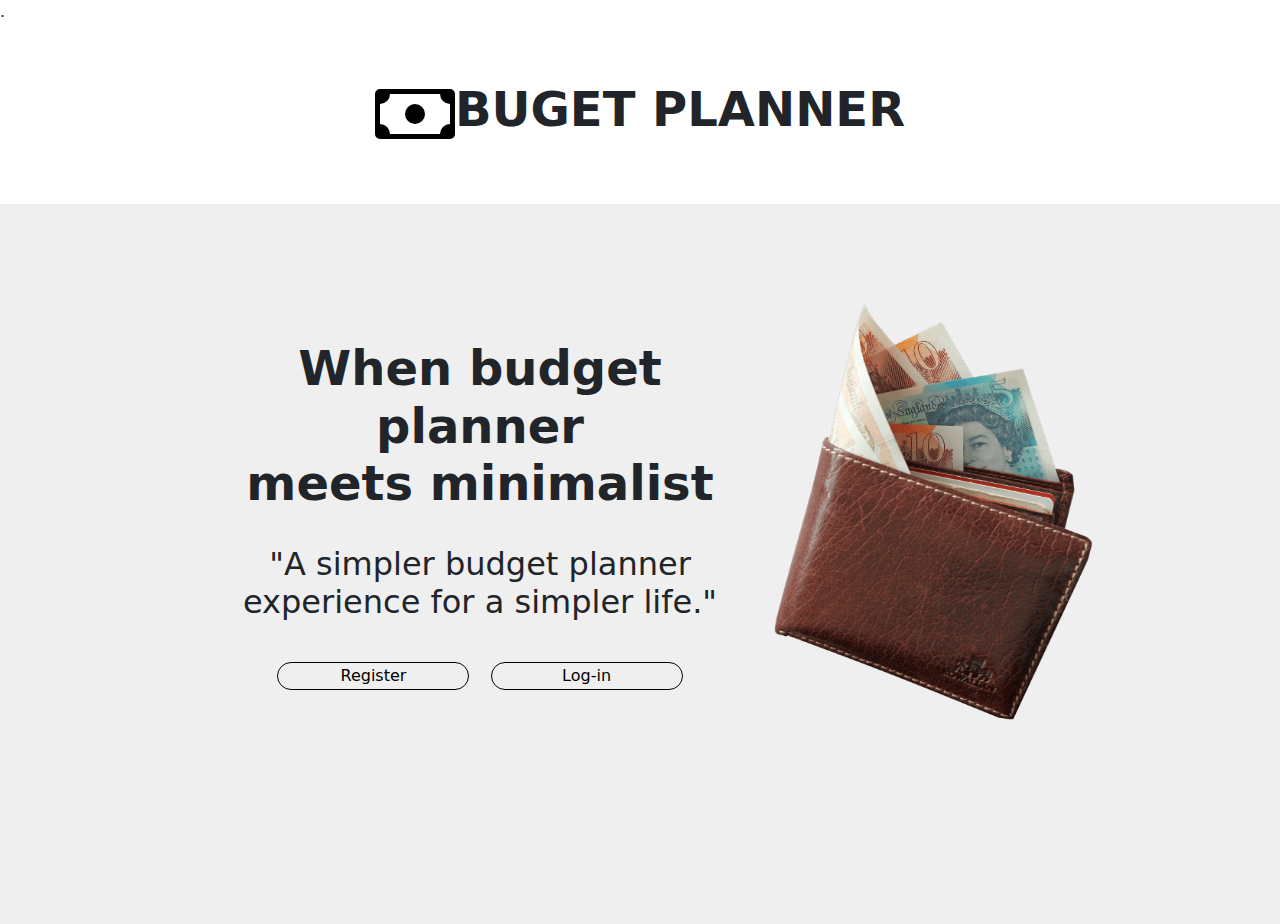
<file: index.html>
<!doctype html>
<html lang="en">
  <head>
    <meta charset="utf-8">
    <meta name="viewport" content="width=device-width, initial-scale=1">
    <title>Bootstrap demo</title>
    <link href="https://cdn.jsdelivr.net/npm/bootstrap@5.3.3/dist/css/bootstrap.min.css" rel="stylesheet" integrity="sha384-QWTKZyjpPEjISv5WaRU9OFeRpok6YctnYmDr5pNlyT2bRjXh0JMhjY6hW+ALEwIH" crossorigin="anonymous">
    <link rel="stylesheet" type="text/css" href="style.css"> .
</head>
  <body>
    <div class="heading">
        <img class="wallet" src="assets/cash.svg" alt="cash" />
        <h1> BUGET PLANNER</h1>
    </div>
    <main>
        <div class="welcome">
            <div class="choise">
                <h1>When budget planner<br>
                    meets minimalist</h1><br>
                    <h2>"A simpler budget planner experience for a simpler life." </h2> <br>
                    <div><button class="btns" onclick="window.location.href = 'register-page.html';">Register</button>
                        <button class="btns" onclick="window.location.href = 'login-page.html';">Log-in</button>
                        </div>
            </div>
            <div class="wallet-photo">
                <img src="assets/hp-img.png" alt="wallet">
            </div>
        </div>
    </main>
    <script src="https://cdn.jsdelivr.net/npm/bootstrap@5.3.3/dist/js/bootstrap.bundle.min.js" integrity="sha384-YvpcrYf0tY3lHB60NNkmXc5s9fDVZLESaAA55NDzOxhy9GkcIdslK1eN7N6jIeHz" crossorigin="anonymous"></script>
  </body>
</html>
</file>
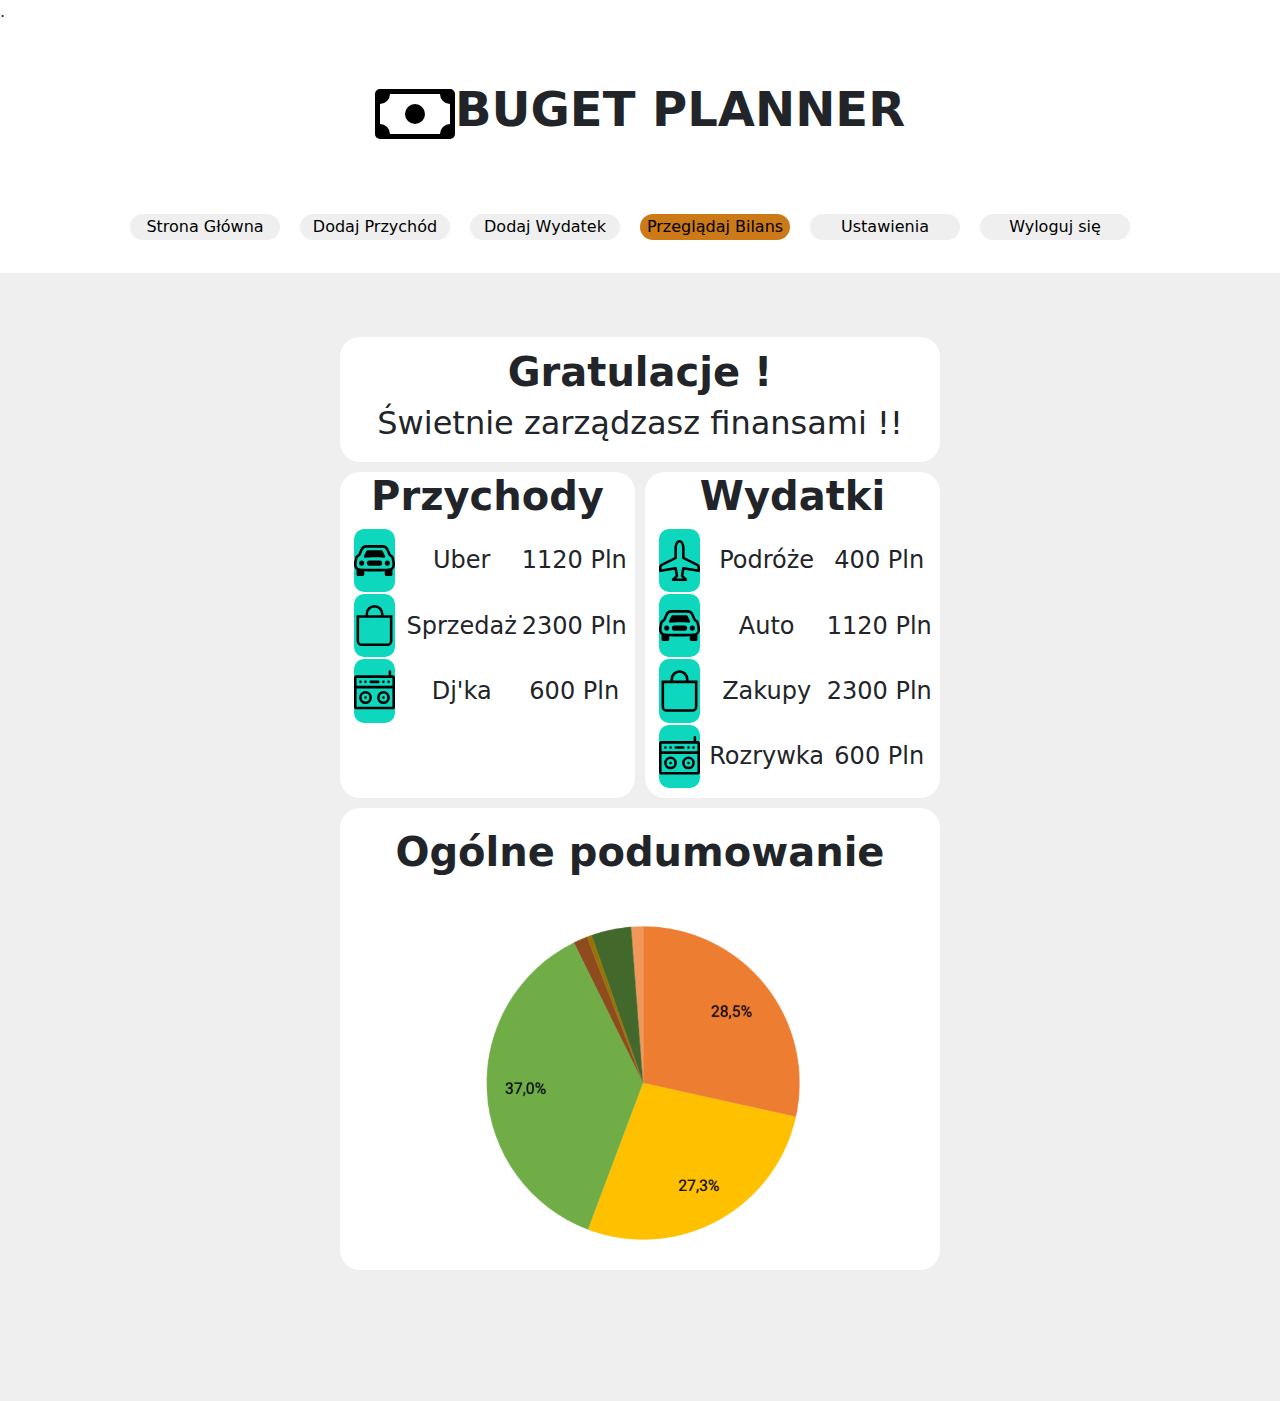
<file: balance.html>
<!doctype html>
<html lang="en">
  <head>
    <meta charset="utf-8">
    <meta name="viewport" content="width=device-width, initial-scale=1">
    <title>Bootstrap demo</title>
    <link href="https://cdn.jsdelivr.net/npm/bootstrap@5.3.3/dist/css/bootstrap.min.css" rel="stylesheet" integrity="sha384-QWTKZyjpPEjISv5WaRU9OFeRpok6YctnYmDr5pNlyT2bRjXh0JMhjY6hW+ALEwIH" crossorigin="anonymous">
    <link rel="stylesheet" type="text/css" href="style.css"> .
</head>
  <body>
    <div class="heading">
        <img class="wallet" src="assets/cash.svg" alt="cash" />
        <h1> BUGET PLANNER</h1>
    </div>
    <main>
        <div class="select-option">
            <div class="selected-option btn-select">
                <button class="selected-option btn-select" onclick="window.location.href = 'homepage.html';">Strona Główna</button>
            </div>
            <div class="selected-option btn-select">
                <button class="selected-option btn-select" onclick="window.location.href = 'income.html';">Dodaj Przychód</button>
           </div>
           <div class="selected-option btn-select">
            <button class="selected-option btn-select" onclick="window.location.href = 'expense.html';">Dodaj Wydatek</button>
           </div>
           <div class="selected-option btn-select">
            <button class="selected-option btn-select" onclick="window.location.href = 'balance.html';" style="background-color: rgb(204, 122, 23);">Przeglądaj Bilans</button>
           </div>
           <div class="selected-option btn-select">
            <button class="selected-option btn-select" onclick="window.location.href = 'settings.html';">Ustawienia </button>
           </div>
           <div class="selected-option btn-select">
            <button class="selected-option btn-select" onclick="window.location.href = 'index.html';">Wyloguj się</button>
           </div>
           </div>
           <div class="balance-main">
            <div class="grid-web">
            <div class="box1" style="justify-content: center;">
                <h1 style="font-size: 2.5rem;">Gratulacje !</h1> 
                <h2>Świetnie zarządzasz finansami !!</h2>
            </div>
            <div class="box2">
                <h1 style="font-size: 2.5rem;">Przychody</h1> 

                <div class="summary-incomes">
                    <div class="inside-summary">
                        <div class="symbol-summary"> <img src="assets/car-front.svg"> </div>
                        <div class="goal"> Uber </div>
                        <div class="price"> 1120 Pln </div>
                    </div>              
                </div>
                <div class="summary-incomes">
                    <div class="inside-summary">
                        <div class="symbol-summary"> <img src="assets/bag.svg"> </div>
                        <div class="goal"> Sprzedaż </div>
                        <div class="price"> 2300 Pln </div>
                    </div>
                </div>
                <div class="summary-incomes">
                    <div class="inside-summary">
                        <div class="symbol-summary"> <img src="assets/boombox.svg"> </div>
                        <div class="goal"> Dj'ka </div>
                        <div class="price"> 600 Pln </div>
                    </div>
                </div>
            </div>
            <div class="box3">  
                <h1 style="font-size: 2.5rem;">Wydatki</h1>
                <div class="summary-incomes">
                    <div class="inside-summary">
                        <div class="symbol-summary"> <img src="assets/airplane.svg"> </div>
                        <div class="goal"> Podróże </div>
                        <div class="price"> 400 Pln </div>
                    </div>
                </div>       
                <div class="summary-incomes">
                    <div class="inside-summary">
                        <div class="symbol-summary"> <img src="assets/car-front.svg"> </div>
                        <div class="goal"> Auto </div>
                        <div class="price"> 1120 Pln </div>
                    </div>              
                </div>
                <div class="summary-incomes">
                    <div class="inside-summary">
                        <div class="symbol-summary"> <img src="assets/bag.svg"> </div>
                        <div class="goal"> Zakupy </div>
                        <div class="price"> 2300 Pln </div>
                    </div>
                </div>
                <div class="summary-incomes">
                    <div class="inside-summary">
                        <div class="symbol-summary"> <img src="assets/boombox.svg"> </div>
                        <div class="goal"> Rozrywka </div>
                        <div class="price"> 600 Pln </div>
                    </div>
                </div> 
            </div>
            
            <div class="box4">
                <h1 style="font-size: 2.5rem; margin-top: 20px;">Ogólne podumowanie</h1>   
                <img style="width: 400px;" src="assets/balance-graph.png">
            </div>
            </div>

           </div>
    </main>
    <script src="https://cdn.jsdelivr.net/npm/bootstrap@5.3.3/dist/js/bootstrap.bundle.min.js" integrity="sha384-YvpcrYf0tY3lHB60NNkmXc5s9fDVZLESaAA55NDzOxhy9GkcIdslK1eN7N6jIeHz" crossorigin="anonymous"></script>
  </body>
</html>
</file>
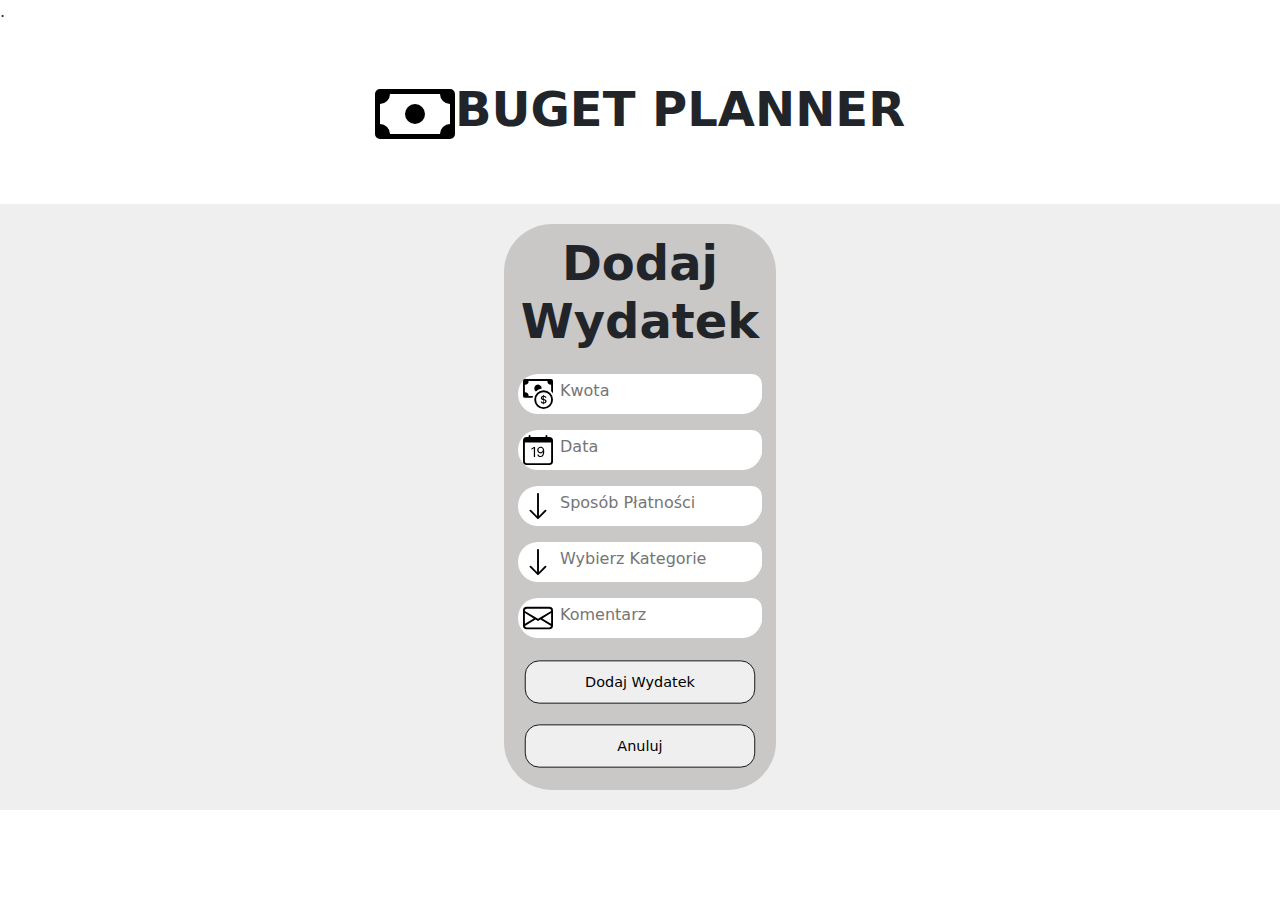
<file: expense.html>
<!doctype html>
<html lang="en">
  <head>
    <meta charset="utf-8">
    <meta name="viewport" content="width=device-width, initial-scale=1">
    <title>Bootstrap demo</title>
    <link href="https://cdn.jsdelivr.net/npm/bootstrap@5.3.3/dist/css/bootstrap.min.css" rel="stylesheet" integrity="sha384-QWTKZyjpPEjISv5WaRU9OFeRpok6YctnYmDr5pNlyT2bRjXh0JMhjY6hW+ALEwIH" crossorigin="anonymous">
    <link rel="stylesheet" type="text/css" href="style.css"> .
</head>
  <body>
    <div class="heading">
        <img class="wallet" src="assets/cash.svg" alt="cash" />
        <h1> BUGET PLANNER</h1>
    </div>
    <main>
        <div class="register-main-div">
            <div class="form">
                <h1>Dodaj <br>Wydatek</h1>
                <div class="set-icon">
                <img src="/assets/cash-coin.svg">
                <input class="input-data" type="kwota" placeholder="Kwota" />
                </div>
                <div class="set-icon element">
                    <img src="/assets/calendar-date.svg">
                <input class="input-data" placeholder="Data" />
                </div>
                <div class="set-icon element">
                    <img src="/assets/arrow-down.svg">
                <input class="input-data" placeholder="Sposób Płatności" />
                </div>
                <div class="set-icon element">
                    <img src="/assets/arrow-down.svg">
                <input class="input-data" placeholder="Wybierz Kategorie" />
                </div>
                <div class="set-icon">
                    <img src="/assets/envelope.svg">
                <input class="input-data" placeholder="Komentarz" />
                </div>
                <button class="btns" style="margin-top: 20px; width: 16rem; height: 3rem; scale: 0.9;" onclick="window.location.href = 'homepage.html';">Dodaj Wydatek</button>
                <button class="btns" style=" width: 16rem; height: 3rem; scale: 0.9;" onclick="window.location.href = 'homepage.html';">Anuluj</button>
            </div>
        </div>

    </main>
    <script src="https://cdn.jsdelivr.net/npm/bootstrap@5.3.3/dist/js/bootstrap.bundle.min.js" integrity="sha384-YvpcrYf0tY3lHB60NNkmXc5s9fDVZLESaAA55NDzOxhy9GkcIdslK1eN7N6jIeHz" crossorigin="anonymous"></script>
  </body>
</html>
</file>
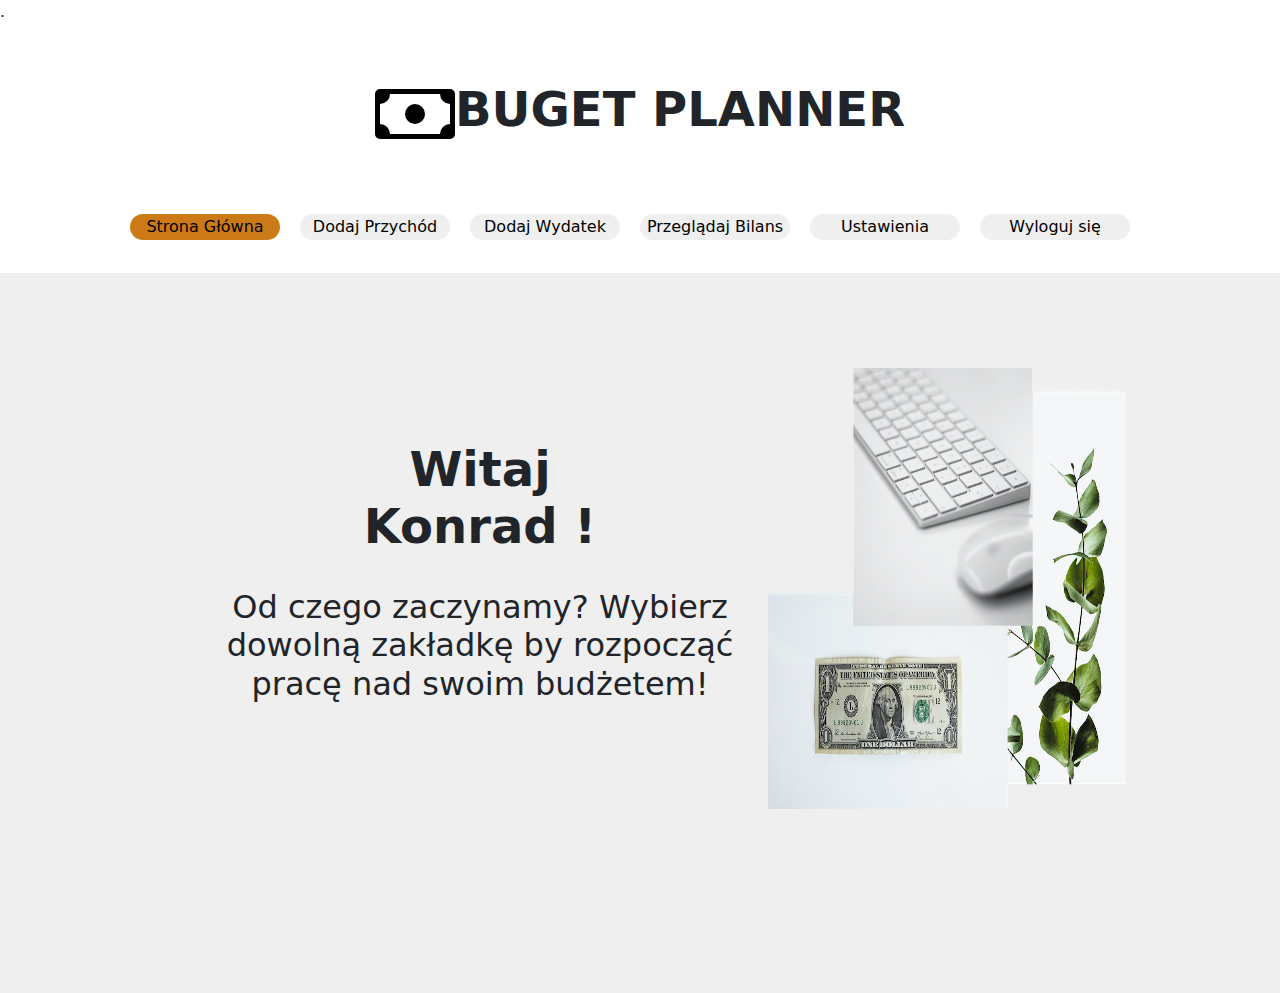
<file: homepage.html>
<!doctype html>
<html lang="en">
  <head>
    <meta charset="utf-8">
    <meta name="viewport" content="width=device-width, initial-scale=1">
    <title>Bootstrap demo</title>
    <link href="https://cdn.jsdelivr.net/npm/bootstrap@5.3.3/dist/css/bootstrap.min.css" rel="stylesheet" integrity="sha384-QWTKZyjpPEjISv5WaRU9OFeRpok6YctnYmDr5pNlyT2bRjXh0JMhjY6hW+ALEwIH" crossorigin="anonymous">
    <link rel="stylesheet" type="text/css" href="style.css"> .
</head>
  <body>
    <div class="heading">
        <img class="wallet" src="assets/cash.svg" alt="cash" />
        <h1> BUGET PLANNER</h1>
    </div>
    <main>
        <div class="select-option">
            <div class="selected-option btn-select">
                <button class="selected-option btn-select" onclick="window.location.href = 'homepage.html';"  style="background-color: rgb(204, 122, 23);">Strona Główna</button>
            </div>
            <div class="selected-option btn-select">
                <button class="selected-option btn-select" onclick="window.location.href = 'income.html';">Dodaj Przychód</button>
           </div>
           <div class="selected-option btn-select">
            <button class="selected-option btn-select" onclick="window.location.href = 'expense.html';">Dodaj Wydatek</button>
           </div>
           <div class="selected-option btn-select">
            <button class="selected-option btn-select" onclick="window.location.href = 'balance.html';">Przeglądaj Bilans</button>
           </div>
           <div class="selected-option btn-select">
            <button class="selected-option btn-select" onclick="window.location.href = 'settings.html';">Ustawienia </button>
           </div>
           <div class="selected-option btn-select">
            <button class="selected-option btn-select" onclick="window.location.href = 'index.html';">Wyloguj się</button>
           </div>
           </div>
           <div class="welcome">
            <div class="choise">
                <h1>Witaj <br>
                    Konrad !</h1><br>
                    <h2> Od czego zaczynamy?

                        Wybierz dowolną zakładkę by rozpocząć pracę nad swoim budżetem! </h2> <br>
            </div>
            <div class="wallet-photo">
                <img src="assets/hero.png" alt="wallet">
            </div>
        </div>


        </div>

    </main>
    <script src="https://cdn.jsdelivr.net/npm/bootstrap@5.3.3/dist/js/bootstrap.bundle.min.js" integrity="sha384-YvpcrYf0tY3lHB60NNkmXc5s9fDVZLESaAA55NDzOxhy9GkcIdslK1eN7N6jIeHz" crossorigin="anonymous"></script>
  </body>
</html>
</file>
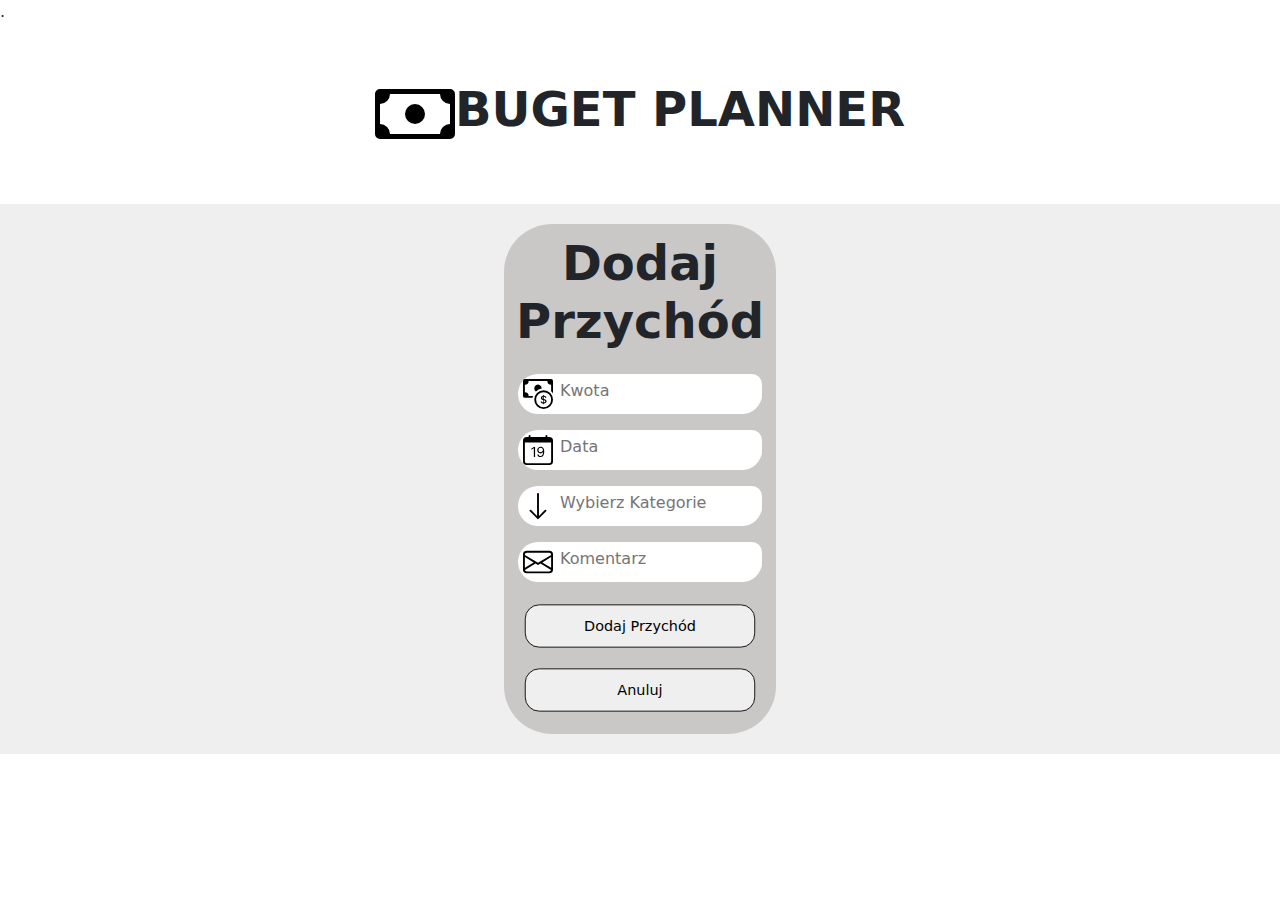
<file: income.html>
<!doctype html>
<html lang="en">
  <head>
    <meta charset="utf-8">
    <meta name="viewport" content="width=device-width, initial-scale=1">
    <title>Bootstrap demo</title>
    <link href="https://cdn.jsdelivr.net/npm/bootstrap@5.3.3/dist/css/bootstrap.min.css" rel="stylesheet" integrity="sha384-QWTKZyjpPEjISv5WaRU9OFeRpok6YctnYmDr5pNlyT2bRjXh0JMhjY6hW+ALEwIH" crossorigin="anonymous">
    <link rel="stylesheet" type="text/css" href="style.css"> .
</head>
  <body>
    <div class="heading">
        <img class="wallet" src="assets/cash.svg" alt="cash" />
        <h1> BUGET PLANNER</h1>
    </div>
    <main>
        <div class="register-main-div">
            <div class="form">
                <h1>Dodaj <br>Przychód</h1>
                <div class="set-icon">
                <img src="/assets/cash-coin.svg">
                <input class="input-data" type="kwota" placeholder="Kwota" />
                </div>
                <div class="set-icon element">
                    <img src="/assets/calendar-date.svg">
                <input class="input-data" placeholder="Data" />
                </div>
                <div class="set-icon element">
                    <img src="/assets/arrow-down.svg">
                <input class="input-data" placeholder="Wybierz Kategorie" />
                </div>
                <div class="set-icon">
                    <img src="/assets/envelope.svg">
                <input class="input-data" placeholder="Komentarz" />
                </div>
                <button class="btns" style="margin-top: 20px; width: 16rem; height: 3rem; scale: 0.9;" onclick="window.location.href = 'homepage.html';">Dodaj Przychód</button>
                <button class="btns" style=" width: 16rem; height: 3rem; scale: 0.9;" onclick="window.location.href = 'homepage.html';">Anuluj</button>
            </div>
        </div>

    </main>
    <script src="https://cdn.jsdelivr.net/npm/bootstrap@5.3.3/dist/js/bootstrap.bundle.min.js" integrity="sha384-YvpcrYf0tY3lHB60NNkmXc5s9fDVZLESaAA55NDzOxhy9GkcIdslK1eN7N6jIeHz" crossorigin="anonymous"></script>
  </body>
</html>
</file>
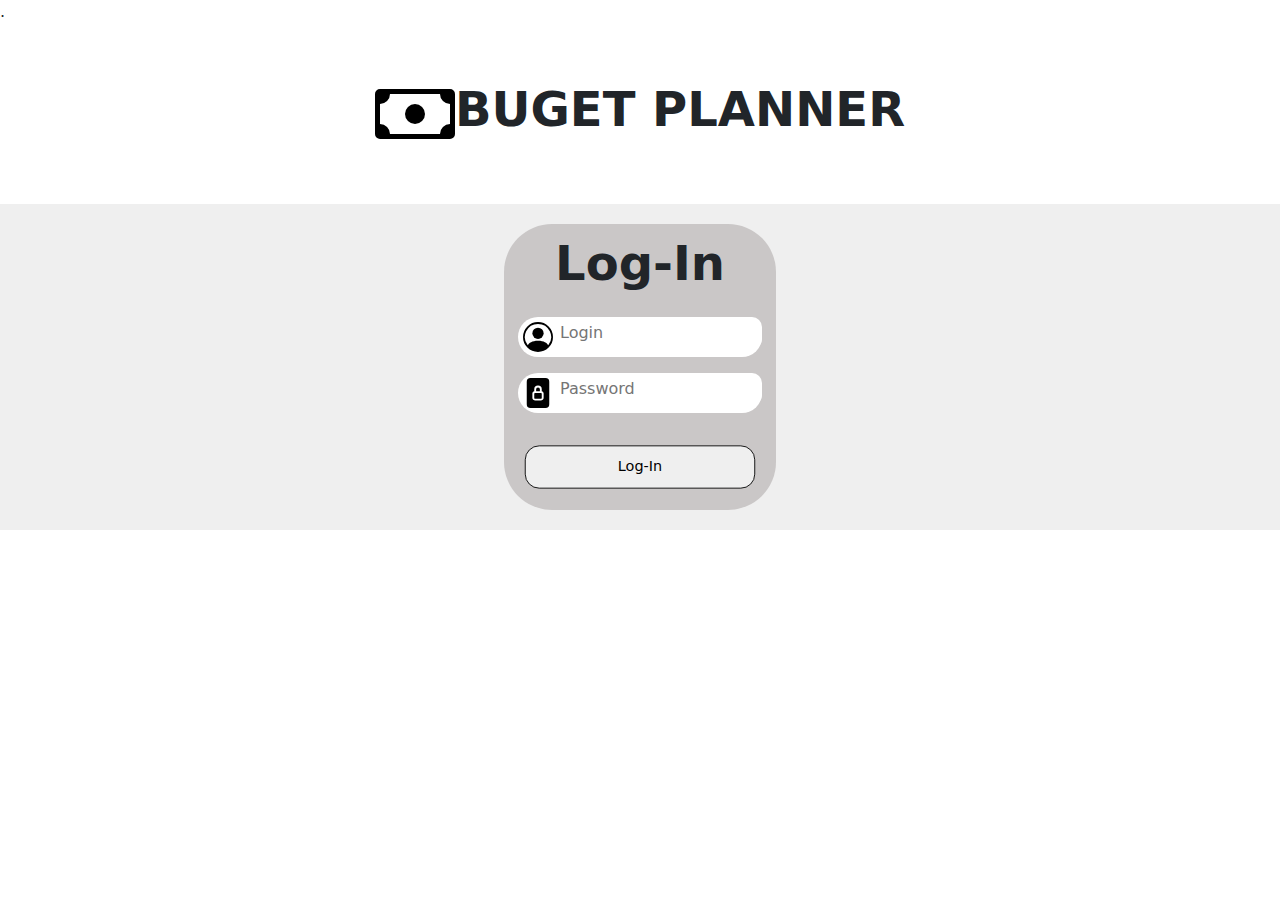
<file: login-page.html>
<!doctype html>
<html lang="en">
  <head>
    <meta charset="utf-8">
    <meta name="viewport" content="width=device-width, initial-scale=1">
    <title>Bootstrap demo</title>
    <link href="https://cdn.jsdelivr.net/npm/bootstrap@5.3.3/dist/css/bootstrap.min.css" rel="stylesheet" integrity="sha384-QWTKZyjpPEjISv5WaRU9OFeRpok6YctnYmDr5pNlyT2bRjXh0JMhjY6hW+ALEwIH" crossorigin="anonymous">
    <link rel="stylesheet" type="text/css" href="style.css"> .
</head>
  <body>
    <div class="heading">
        <img class="wallet" src="assets/cash.svg" alt="cash" />
        <h1> BUGET PLANNER</h1>
    </div>
    <main>
        <div class="register-main-div">
            <div class="form">
                <h1>Log-In</h1>
                <div class="set-icon">
                <img src="assets/person-circle.svg">
                <input class="input-data" type="login" placeholder="Login" />
                </div>
                <div class="set-icon">
                <img src="assets/file-lock-fill.svg">
                <input class="input-data" type="password" placeholder="Password" />
                </div>

                <button class="btns" style="margin-top: 30px; width: 16rem; height: 3rem; scale: 0.9;" onclick="window.location.href = 'homepage.html';">Log-In</button>
            </div>

        </div>

    </main>
    <script src="https://cdn.jsdelivr.net/npm/bootstrap@5.3.3/dist/js/bootstrap.bundle.min.js" integrity="sha384-YvpcrYf0tY3lHB60NNkmXc5s9fDVZLESaAA55NDzOxhy9GkcIdslK1eN7N6jIeHz" crossorigin="anonymous"></script>
  </body>
</html>
</file>
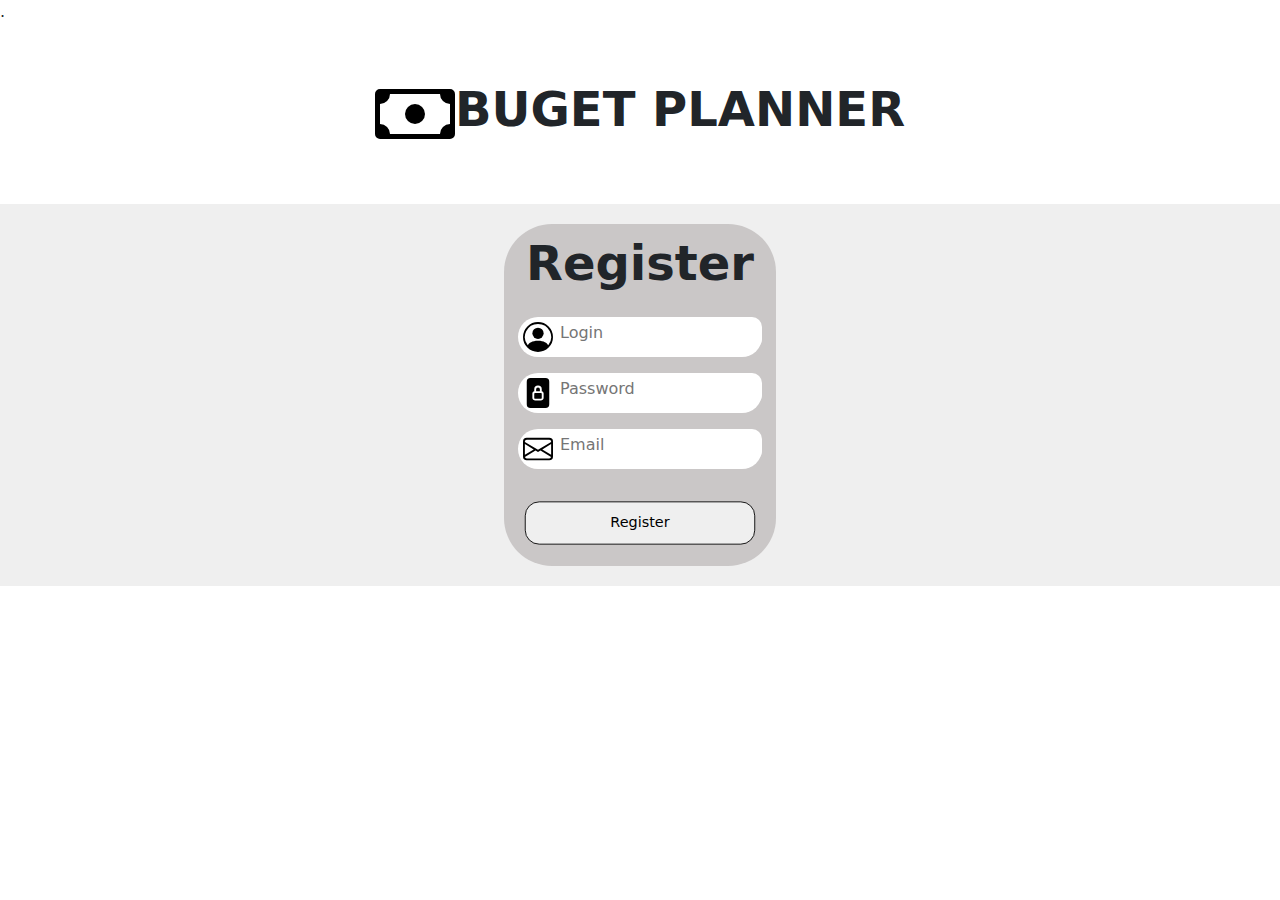
<file: register-page.html>
<!doctype html>
<html lang="en">
  <head>
    <meta charset="utf-8">
    <meta name="viewport" content="width=device-width, initial-scale=1">
    <title>Bootstrap demo</title>
    <link href="https://cdn.jsdelivr.net/npm/bootstrap@5.3.3/dist/css/bootstrap.min.css" rel="stylesheet" integrity="sha384-QWTKZyjpPEjISv5WaRU9OFeRpok6YctnYmDr5pNlyT2bRjXh0JMhjY6hW+ALEwIH" crossorigin="anonymous">
    <link rel="stylesheet" type="text/css" href="style.css"> .
</head>
  <body>
    <div class="heading">
        <img class="wallet" src="assets/cash.svg" alt="cash" />
        <h1> BUGET PLANNER</h1>
    </div>
    <main>
        <div class="register-main-div">
            <div class="form">
                <h1>Register</h1>
                <div class="set-icon">
                <img src="assets/person-circle.svg">
                <input class="input-data" type="login" placeholder="Login" />
                </div>
                <div class="set-icon">
                <img src="assets/file-lock-fill.svg">
                <input class="input-data" type="password" placeholder="Password" />
                </div>
                <div class="set-icon">
                <img src="assets/envelope.svg">
                <input class="input-data" type="email" placeholder="Email" />
                </div>

                <button class="btns" style="margin-top: 30px; width: 16rem; height: 3rem; scale: 0.9;" onclick="window.location.href = 'homepage.html';">Register</button>
            </div>

        </div>

    </main>
    <script src="https://cdn.jsdelivr.net/npm/bootstrap@5.3.3/dist/js/bootstrap.bundle.min.js" integrity="sha384-YvpcrYf0tY3lHB60NNkmXc5s9fDVZLESaAA55NDzOxhy9GkcIdslK1eN7N6jIeHz" crossorigin="anonymous"></script>
  </body>
</html>
</file>
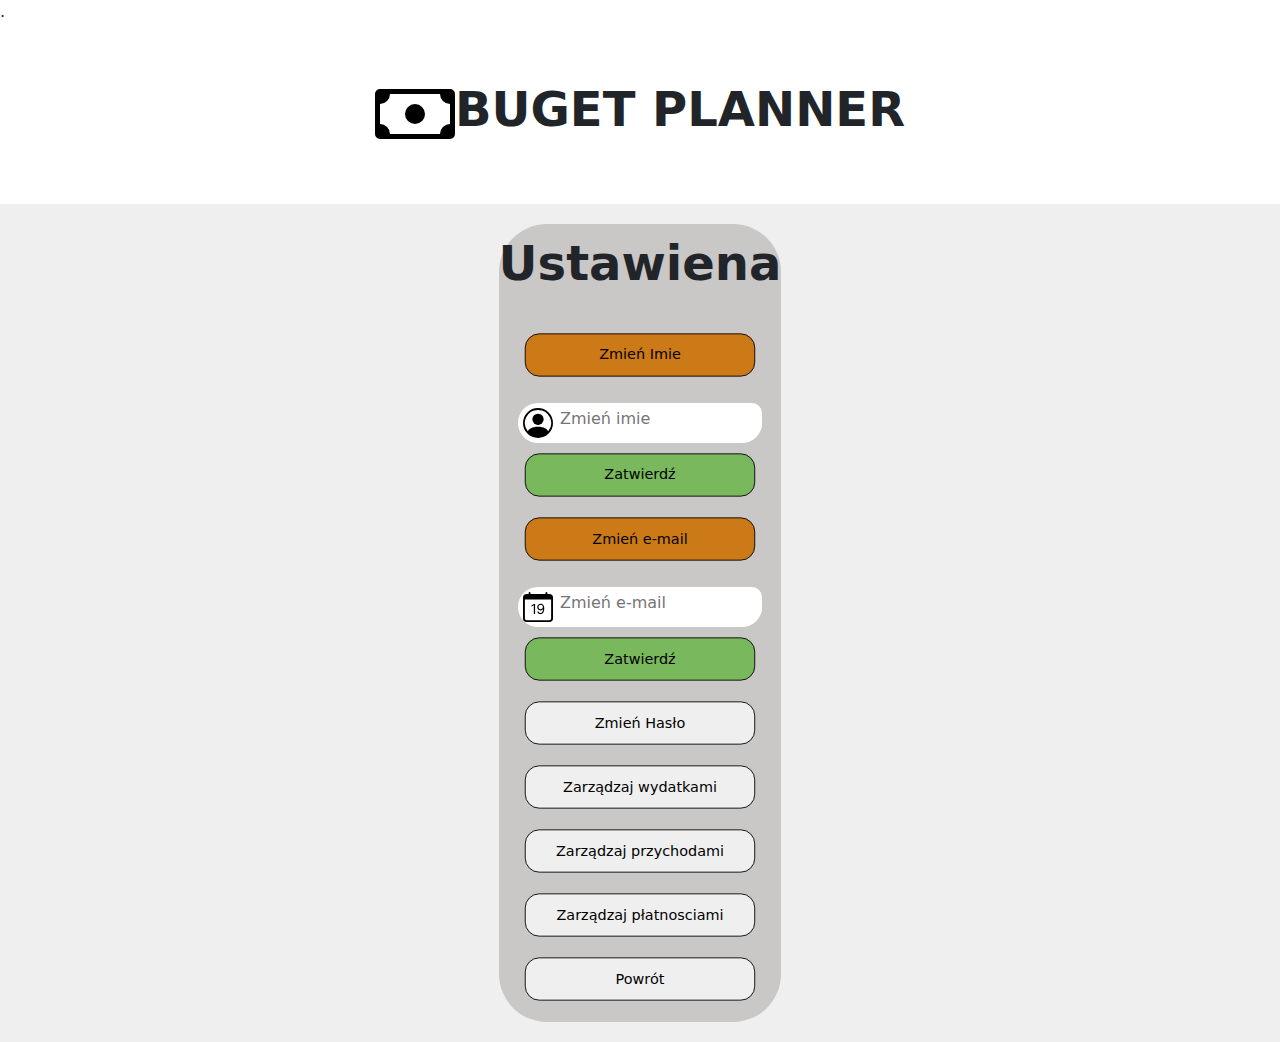
<file: settings.html>
<!doctype html>
<html lang="en">
  <head>
    <meta charset="utf-8">
    <meta name="viewport" content="width=device-width, initial-scale=1">
    <title>Bootstrap demo</title>
    <link href="https://cdn.jsdelivr.net/npm/bootstrap@5.3.3/dist/css/bootstrap.min.css" rel="stylesheet" integrity="sha384-QWTKZyjpPEjISv5WaRU9OFeRpok6YctnYmDr5pNlyT2bRjXh0JMhjY6hW+ALEwIH" crossorigin="anonymous">
    <link rel="stylesheet" type="text/css" href="style.css"> .
</head>
  <body>
    <div class="heading">
        <img class="wallet" src="assets/cash.svg" alt="cash" />
        <h1> BUGET PLANNER</h1>
    </div>
    <main>
        <div class="register-main-div">
            <div class="form">
                <h1>Ustawiena</h1>
                <button class="btns" style="margin-top: 30px; width: 16rem; height: 3rem; scale: 0.9;  background-color: rgb(204, 122, 23);"" onclick="window.location.href = 'settings.html';">Zmień Imie</button>
                <div class="set-icon">
                <img src="/assets/person-circle.svg">
                <input class="input-data" type="imie" placeholder="Zmień imie" />
                </div>
                <button class="btns" style="width: 16rem; height: 3rem; scale: 0.9;  background-color: rgb(122, 184, 93);" onclick="window.location.href = 'settings.html';">Zatwierdź</button>
                <button class="btns" style="width: 16rem; height: 3rem; scale: 0.9; background-color: rgb(204, 122, 23);" onclick="window.location.href = 'settings.html';">Zmień e-mail</button>
                <div class="set-icon element">
                    <img src="/assets/calendar-date.svg">
                <input class="input-data" placeholder="Zmień e-mail" />
                </div>
                <button class="btns" style="width: 16rem; height: 3rem; scale: 0.9; background-color: rgb(122, 184, 93);" onclick="window.location.href = 'settings.html';">Zatwierdź</button>
                <button class="btns" style=" width: 16rem; height: 3rem; scale: 0.9;" onclick="window.location.href = 'settings.html';">Zmień Hasło</button>
                <button class="btns" style=" width: 16rem; height: 3rem; scale: 0.9;" onclick="window.location.href = 'settings.html';">Zarządzaj wydatkami</button>
                <button class="btns" style=" width: 16rem; height: 3rem; scale: 0.9;" onclick="window.location.href = 'settings.html';">Zarządzaj przychodami</button>
                <button class="btns" style=" width: 16rem; height: 3rem; scale: 0.9;" onclick="window.location.href = 'settings.html';">Zarządzaj płatnosciami</button>
                <button class="btns" style=" width: 16rem; height: 3rem; scale: 0.9;" onclick="window.location.href = 'homepage.html';">Powrót</button>
            </div>
        </div>

    </main>
    <script src="https://cdn.jsdelivr.net/npm/bootstrap@5.3.3/dist/js/bootstrap.bundle.min.js" integrity="sha384-YvpcrYf0tY3lHB60NNkmXc5s9fDVZLESaAA55NDzOxhy9GkcIdslK1eN7N6jIeHz" crossorigin="anonymous"></script>
  </body>
</html>
</file>
<file: style.css>
h1{
    font-weight: 900;
    font-size: 3rem;
}

h2{
    font-weight: 100;
    font-size: 2rem;
}

body{  
    height: auto;
}

main{
    display: flex;
    flex-wrap: wrap;
}

.heading{
    display: flex;
    flex-wrap: wrap;
    align-items: center;
    justify-content: center;
    text-align: center;
    height: 20vh;

}
.heading > .wallet{
    width: 80px;
}

.welcome{
    display:inline-flex;
    width: 100vw;
    height: 80vh;
    background-color: #efefef;
}

.choise{
    display: flex;
    flex-wrap: wrap;
    flex-direction: column;
    align-items: center;
    justify-content: center;
    text-align: center;
    padding-left: 12rem;
    width: 60vw;
    height: 70vh;
}

.wallet-photo{

    display: flex;
    align-items: center;
    text-align: center;
    width: 40vw;
    height: 70vh;
}
.wallet-photo > img{
    width: 70%;
    height: 70%;
}
 
div > .btns{
    width: 12rem;
    padding: 1px;
    margin-top: 1rem;
    margin: 0.5rem;
    border-radius: 1rem;
    cursor: pointer;
    transition: 200ms;
    border: 1px solid black;
}

div > .btns:hover{
    background-color: #e0d3d3;;
    transform:scale(1.1);
}   
a{
    text-decoration: none;
    color: black;
}

.register-main-div{
    display: flex;
    justify-content: center;
    align-items: center;
    padding: 20px;
    width: 100vw;
    height: auto;
    background-color: #efefef;;

}
.form{
    display: flex;
    text-align: center;
    position: relative;
    flex-direction: column;
    align-items: center;

    background-color: rgb(202, 199, 199);
    padding: 0.7rem 0;
    border-radius: 3rem;
}
.input-data{
    display: inline;
    justify-content: center;
    height: 2rem;
    border-radius: 10px;
}

.input-data{
    border: none;
    border-radius: 10px;
    cursor: pointer;
}

.set-icon{
    display: flex;
    margin-top: 1rem;
}

.set-icon > img{
    margin: 5px;
    width: 30px;
}

.select-option{
    margin-bottom: 1.5rem;
    display: flex;
    flex-wrap: wrap;
    justify-content: center;
    width: 100vw;
    height: 5vh;
}

.btn-select{
    width: 7rem;
    margin-right: 10px;
    border-radius: 5rem;
    
}

.selected-option{
    display: flex;
    justify-content: center;
    align-items: center;
    width: 10rem;
    transition: .5s;
    border: none;
}


.selected-option:hover{
    background-color: bisque;
    cursor: pointer;
    transform: scale(1.1);
}

.container{
display: grid;
grid-template-columns: 1fr 1fr;
grid-template-rows: auto;
margin: 10% 25%;
background-color: red;
grid-gap: 10px;
}

.box{
    display: flex;
    height: 300px;
    background-color: green;
    border-radius: 40px;
}

.btns-expense{
background-color: red;
}

.form > div{
    background-color: white;
    border-radius: 20px;
}

.element > img:hover{
    background-color: blanchedalmond;
    border-radius: 5px;
    cursor: pointer;
}

.balance-main{
    display: grid;
    justify-content: center;
    align-items: center;
    width: 100vw;
    height: auto;
    background-color: #efefef;;
}

.grid-web{
    margin: 4em;
    width: 600px;
    height: 1000px;
    display: grid;
    grid-auto-rows: auto;
    grid-template-columns: repeat(8, 1fr);
    grid-template-rows: repeat(15, 1fr);
    gap: 10px;
    border-radius: 20px;
}

.box1{
    grid-auto-rows: auto;
    display: flex;
    flex-direction: column;
    align-items: center;
    grid-column: 1/9;
    grid-row: 1/3;
    background-color: white;
    border-radius: 20px;
}

.box2{
    grid-auto-rows: auto;
    display: flex;
    flex-direction: column;
    align-items: center;
    grid-column: 1/5;
    grid-row: 3/8;
    background-color: white;
    border-radius: 20px;
}

.box3{
    grid-auto-rows: auto;
    display: flex;
    flex-direction: column;
    align-items: center;
    grid-column: 5/9;
    grid-row: 3/8;
    background-color: white;
    border-radius: 20px;
}

.box4{
    grid-auto-rows: auto;
    display: flex;
    flex-direction: column;
    align-items: center;
    grid-column: 1/9;
    grid-row: 8/15;
    background-color: white;
    border-radius: 20px;
    overflow: hidden;
}

.summary-incomes{
    display: flex;
    flex-direction: column;
    justify-content: center;
    width: 100%;
    height: 20%;

}

.inside-summary{

    display: flex;
    align-items: center;
    width: 100%;
    height: 100%;
}

.symbol-summary{
    display: flex;
    justify-content: center;
    width: 20%;
    height: 100%;
    margin: 5px;
}

.symbol-summary > img { 
    margin: 1px;
    background-color: rgb(13, 216, 189);
    width: 70%;
    border-radius: 10px;
}

.goal{
    margin: 1px;
    display: flex;
    justify-content: center;
    align-items: center;
    font-size: 1.5rem;
    font-weight: 500;
    width: 35%;
    height: 100%;
}

.price{
    margin: 1px;
        display: flex;
        justify-content: center;
        align-items: center;
        font-size: 1.5rem;
        font-weight: 400;
        width: 40%;
        height: 100%;
    }
.main-window-settings{
    display: flex;
    justify-content: center;
    width: 30%;
    height: 90%;
    background-color: red;
}



@media (max-width: 670px) {
    .heading {
      height: 30vh; 
    }
    .select-option
    {
        height:  20vh;
    }
     
    .balance-main{
        display: initial;
        height: auto;
    }
    .grid-web
    {
       display: initial;
       width: auto;
       align-items: center;

    }
    .welcome{
        height: auto;
        display: flex;
        flex-direction: column;
    }

    .choise{
        width: 100%;
        height: auto;
        align-items: center;
        justify-content: center;
        padding: 0;
        margin: 0;
    }

    .wallet-photo{
        display: flex;
        justify-content: center;
        width: 100%;
        align-items: center;
    }

    .box1, .box2, .box3, .box4 {
        text-align: center;
        border: 2px solid black;
        margin: 10px;
    }
}
</file>
